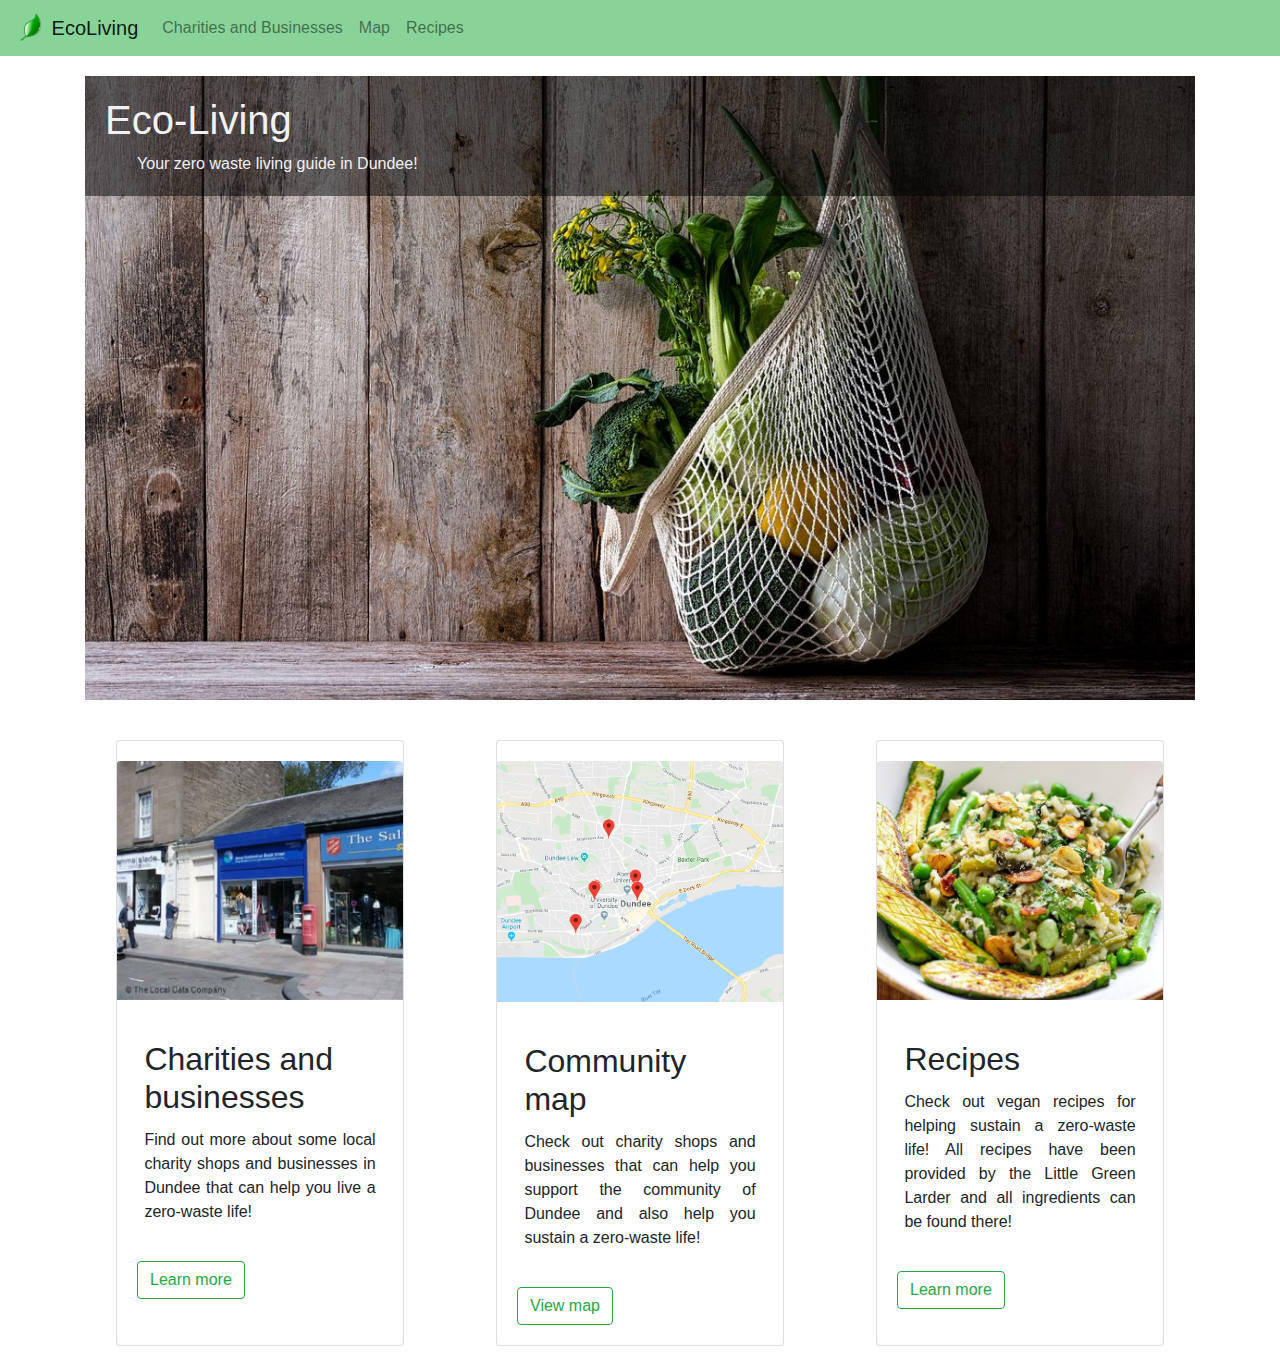
<file: index.html>
<!doctype html>
<html lang="en">

<head>
  <title>Home</title>
  <meta charset="utf-8">
  <meta name="viewport" content="width=device-width, initial-scale=1, shrink-to-fit=no">
  <meta name="theme-color" content="#88d498">
  <link rel="manifest" href="manifest.json">

  <link rel="manifest" href="manifest.json">

  <link rel="stylesheet" href="https://stackpath.bootstrapcdn.com/bootstrap/4.3.1/css/bootstrap.min.css" integrity="sha384-ggOyR0iXCbMQv3Xipma34MD+dH/1fQ784/j6cY/iJTQUOhcWr7x9JvoRxT2MZw1T" crossorigin="anonymous">
  <link rel="stylesheet" href="style.css">

  <script>
    if ('serviceWorker' in navigator) {
      window.addEventListener('load', function() {
        navigator.serviceWorker.register('/sw.js').then(function(registration) {
          // Registration was successful
          console.log('ServiceWorker registration successful with scope: ', registration.scope);
        }, function(err) {
          // registration failed :(
          console.log('ServiceWorker registration failed: ', err);
        });
      });
    }
  </script>

</head>

<body>
  <!-- nav bar -->
  <nav class="navbar sticky-top navbar-expand-lg navbar-light">
    <a class="navbar-brand" href="index.html">
      <img src="./images/logo192.png" width="30" height="30" class="d-inline-block align-top" alt="">
      EcoLiving
    </a>
    <button class="navbar-toggler" type="button" data-toggle="collapse" data-target="#navbarNavAltMarkup" aria-controls="navbarNavAltMarkup" aria-expanded="false" aria-label="Toggle navigation">
      <span class="navbar-toggler-icon"></span>
    </button>
    <div class="collapse navbar-collapse" id="navbarNavAltMarkup">
      <div class="navbar-nav">
        <a class="nav-item nav-link" href="charities.html">Charities and Businesses</a>
        <a class="nav-item nav-link" href="map.html">Map</a>
        <a class="nav-item nav-link" href="recipe.html">Recipes</a>
      </div>
    </div>
  </nav>

  <main role="main" class="container">
    <div>
      <div class="infoImageMain">
        <img class="centimg" src="images/mainImageIdea.jpg">
        <div class="content">
          <h1>Eco-Living</h1>
          <p>Your zero waste living guide in Dundee!</p>
        </div>
      </div>

      <div class="row">
            <div class="card cardSpacing" style="width: 18rem;">
              <img src="./images/charities_image.jpg" class="centimg2 card-img-top" alt="...">
              <div class="card-body">
                <h2 class="card-title">Charities and businesses</h2>
                <p class="card-text">Find out more about some local charity shops and businesses in Dundee that can help you live a zero-waste life!
                </p>
                <pre> </pre>
                <a href="charities.html" class="btn btn-outline-success">Learn more</a>
              </div>
            </div>
            <div class="card cardSpacing" style="width: 18rem;">
              <img src="./images/mapImageIndex.png" class="centimg2 card-img-top" alt="Picture of the map">
              <div class="card-body">
                <h2 class="card-title">Community map</h2>
                <p class="card-text">Check out charity shops and businesses that can help you  support the community of Dundee and also help you sustain a zero-waste life!
                </p>
                <pre> </pre>
                <a href="map.html" class="btn btn-outline-success">View map</a>
              </div>
            </div>
            <div class="card cardSpacing" style="width: 18rem;">
              <img src="./images/recipes_image.jpg" class="centimg2 card-img-top" alt="pic of vegan food for Little Green Larder recipes page. ">
              <div class="card-body">
                <h2 class="card-title">Recipes</h2>
                <p class="card-text">Check out vegan recipes for helping sustain a zero-waste life! All recipes have been provided by the Little Green Larder and all ingredients can be found there!
                </p>
                <pre> </pre>
                <a href="recipe.html" class="btn btn-outline-success">Learn more</a>
              </div>
            </div>
      </div>


    </div>
  </main>
  <script src="https://code.jquery.com/jquery-3.3.1.slim.min.js" integrity="sha384-q8i/X+965DzO0rT7abK41JStQIAqVgRVzpbzo5smXKp4YfRvH+8abtTE1Pi6jizo" crossorigin="anonymous"></script>
  <script src="https://cdnjs.cloudflare.com/ajax/libs/popper.js/1.14.7/umd/popper.min.js" integrity="sha384-UO2eT0CpHqdSJQ6hJty5KVphtPhzWj9WO1clHTMGa3JDZwrnQq4sF86dIHNDz0W1" crossorigin="anonymous"></script>
  <script src="https://stackpath.bootstrapcdn.com/bootstrap/4.3.1/js/bootstrap.min.js" integrity="sha384-JjSmVgyd0p3pXB1rRibZUAYoIIy6OrQ6VrjIEaFf/nJGzIxFDsf4x0xIM+B07jRM" crossorigin="anonymous"></script>
</body>

</html>
</file>
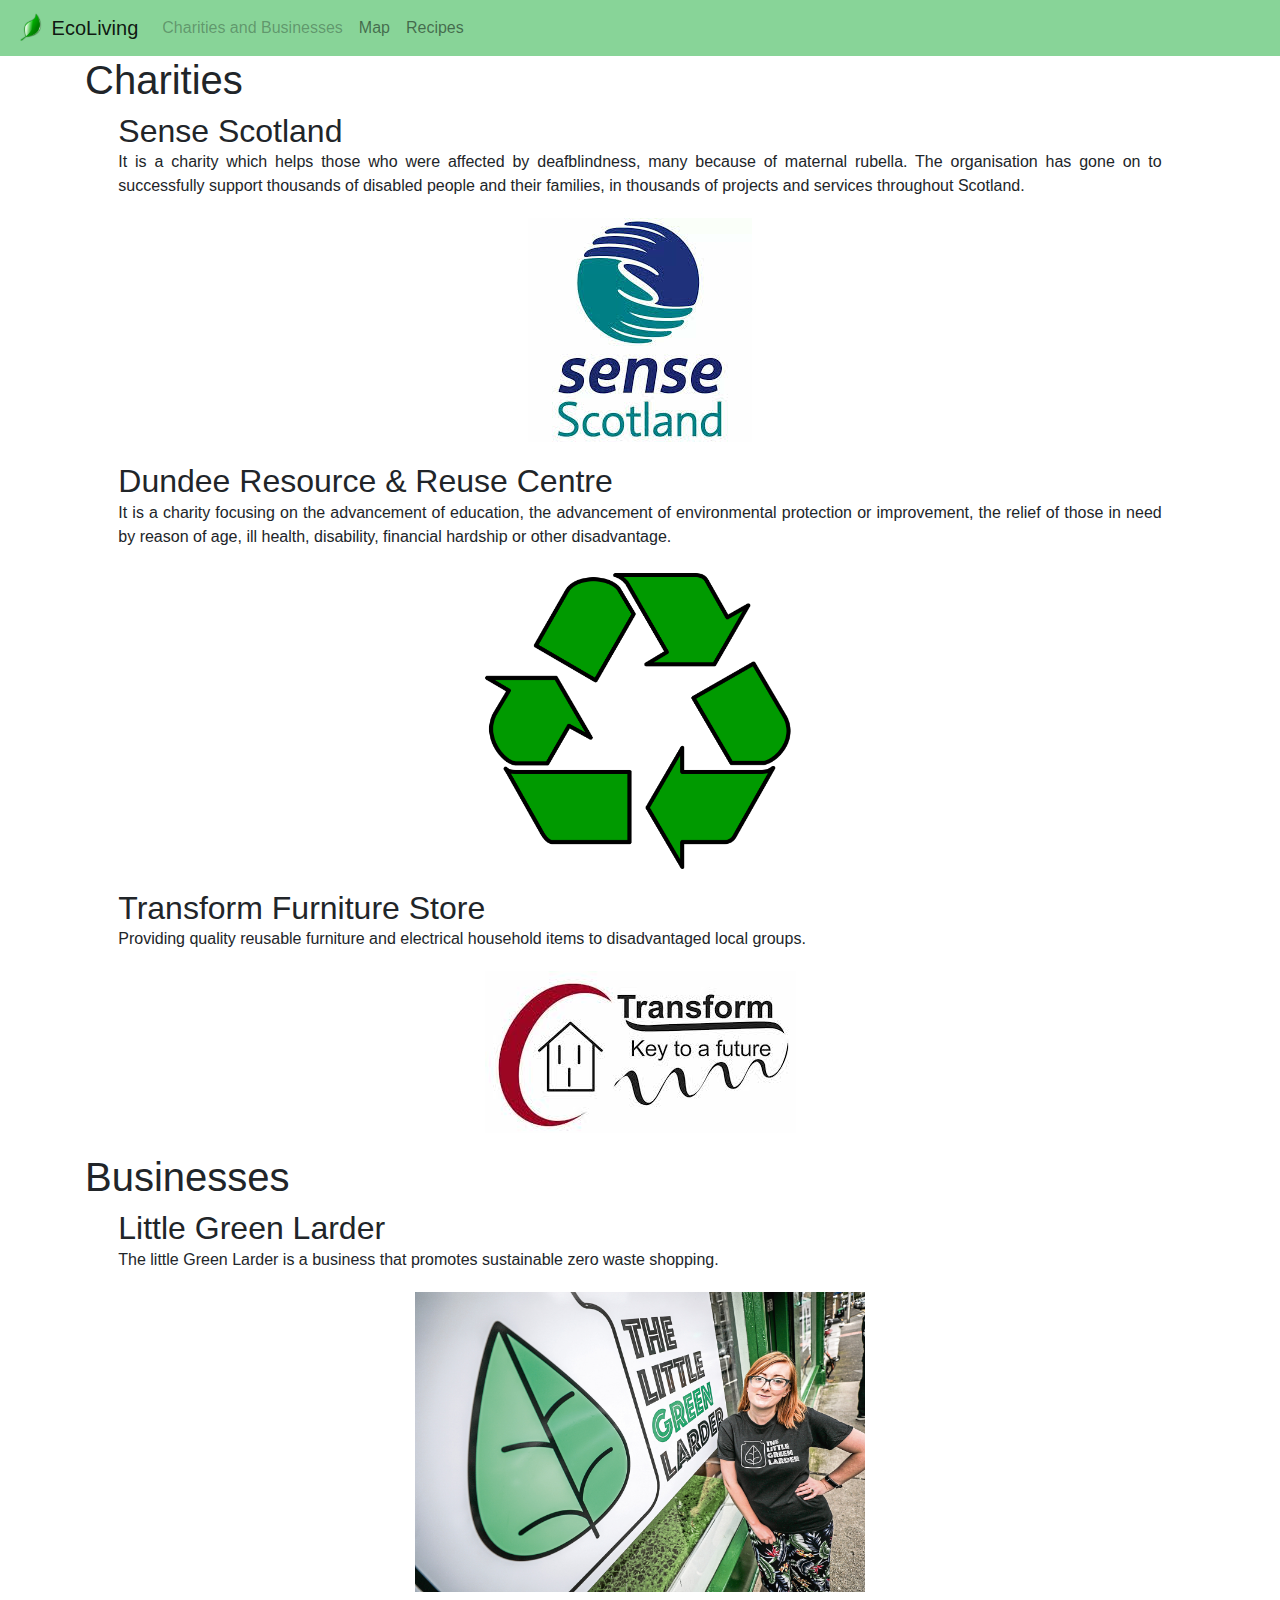
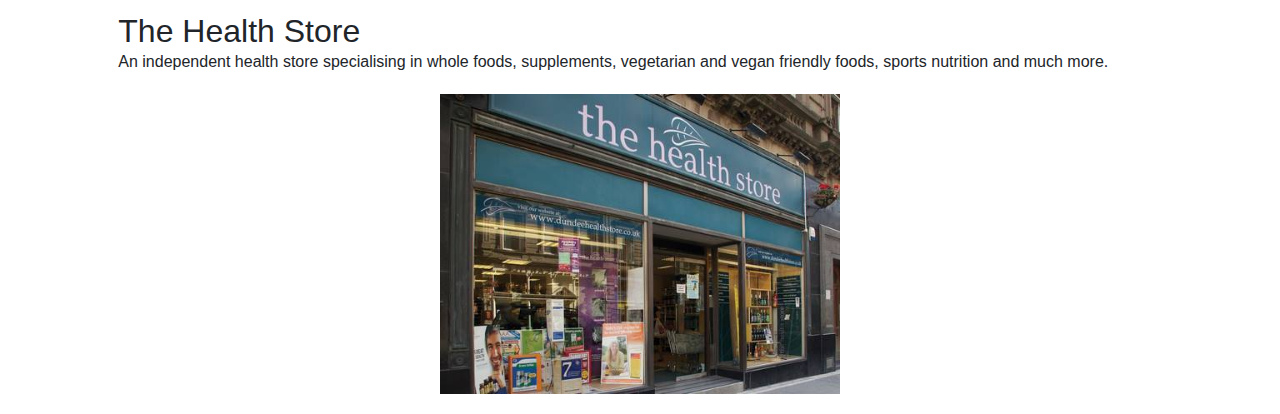
<file: charities.html>
<!doctype html>
<html lang="en">

<head>
  <meta charset="utf-8">
  <meta name="viewport" content="width=device-width, initial-scale=1, shrink-to-fit=no">
  <meta name="theme-color" content="#88d498">


  <link rel="stylesheet" href="https://stackpath.bootstrapcdn.com/bootstrap/4.3.1/css/bootstrap.min.css" integrity="sha384-ggOyR0iXCbMQv3Xipma34MD+dH/1fQ784/j6cY/iJTQUOhcWr7x9JvoRxT2MZw1T" crossorigin="anonymous">
  <link rel="stylesheet" href="style.css">
</head>

<body>
  <!-- nav bar -->
  <nav class="navbar sticky-top navbar-expand-lg navbar-light">
    <a class="navbar-brand" href="index.html">
      <img src="./images/logo192.png" width="30" height="30" class="d-inline-block align-top" alt="">
      EcoLiving
    </a>
    <button class="navbar-toggler" type="button" data-toggle="collapse" data-target="#navbarNavAltMarkup" aria-controls="navbarNavAltMarkup" aria-expanded="false" aria-label="Toggle navigation">
      <span class="navbar-toggler-icon"></span>
    </button>
    <div class="collapse navbar-collapse" id="navbarNavAltMarkup">
      <div class="navbar-nav">
        <a class="nav-item nav-link disabled" href="charities.html">Charities and Businesses</a>
        <a class="nav-item nav-link" href="map.html">Map</a>
        <a class="nav-item nav-link" href="recipe.html">Recipes</a>
      </div>
    </div>
  </nav>

  <main role="main" class="container">
    <div>
      <h1>Charities</h1>
      <h2>Sense Scotland</h2>
      <p>It is a charity which helps those who were affected by deafblindness, many because of maternal rubella. The organisation has gone on to successfully support thousands of disabled people and their families, in thousands of projects and
        services throughout Scotland.</p>
      <img class="centimg2" src="images/sensescotland.jpeg">
      <h2>Dundee Resource & Reuse Centre</h2>
      <p>It is a charity focusing on the advancement of education, the advancement of environmental protection or improvement, the relief of those in need by reason of age, ill health, disability, financial hardship or other disadvantage.</p>
      <img class="centimg2" src="images/prop.png">
      <h2>Transform Furniture Store </h2>
      <p>Providing quality reusable furniture and electrical household items to disadvantaged local groups.</p>
      <img class="centimg2" src="images/transform.jpeg">

      <h1>Businesses </h1>
      <h2>Little Green Larder</h2>
      <p>The little Green Larder is a business that promotes sustainable zero waste shopping.</p>
      <img class="centimg2" src="images/lgl.jpg">
      <h2>The Health Store</h2>
      <p>An independent health store specialising in whole foods, supplements, vegetarian and vegan friendly foods, sports nutrition and much more.</p>
      <img class="centimg2" src="images/healthstore.jpg">


    </div>
  </main>
  <script src="https://code.jquery.com/jquery-3.3.1.slim.min.js" integrity="sha384-q8i/X+965DzO0rT7abK41JStQIAqVgRVzpbzo5smXKp4YfRvH+8abtTE1Pi6jizo" crossorigin="anonymous"></script>
  <script src="https://cdnjs.cloudflare.com/ajax/libs/popper.js/1.14.7/umd/popper.min.js" integrity="sha384-UO2eT0CpHqdSJQ6hJty5KVphtPhzWj9WO1clHTMGa3JDZwrnQq4sF86dIHNDz0W1" crossorigin="anonymous"></script>
  <script src="https://stackpath.bootstrapcdn.com/bootstrap/4.3.1/js/bootstrap.min.js" integrity="sha384-JjSmVgyd0p3pXB1rRibZUAYoIIy6OrQ6VrjIEaFf/nJGzIxFDsf4x0xIM+B07jRM" crossorigin="anonymous"></script>
</body>

</html>
</file>
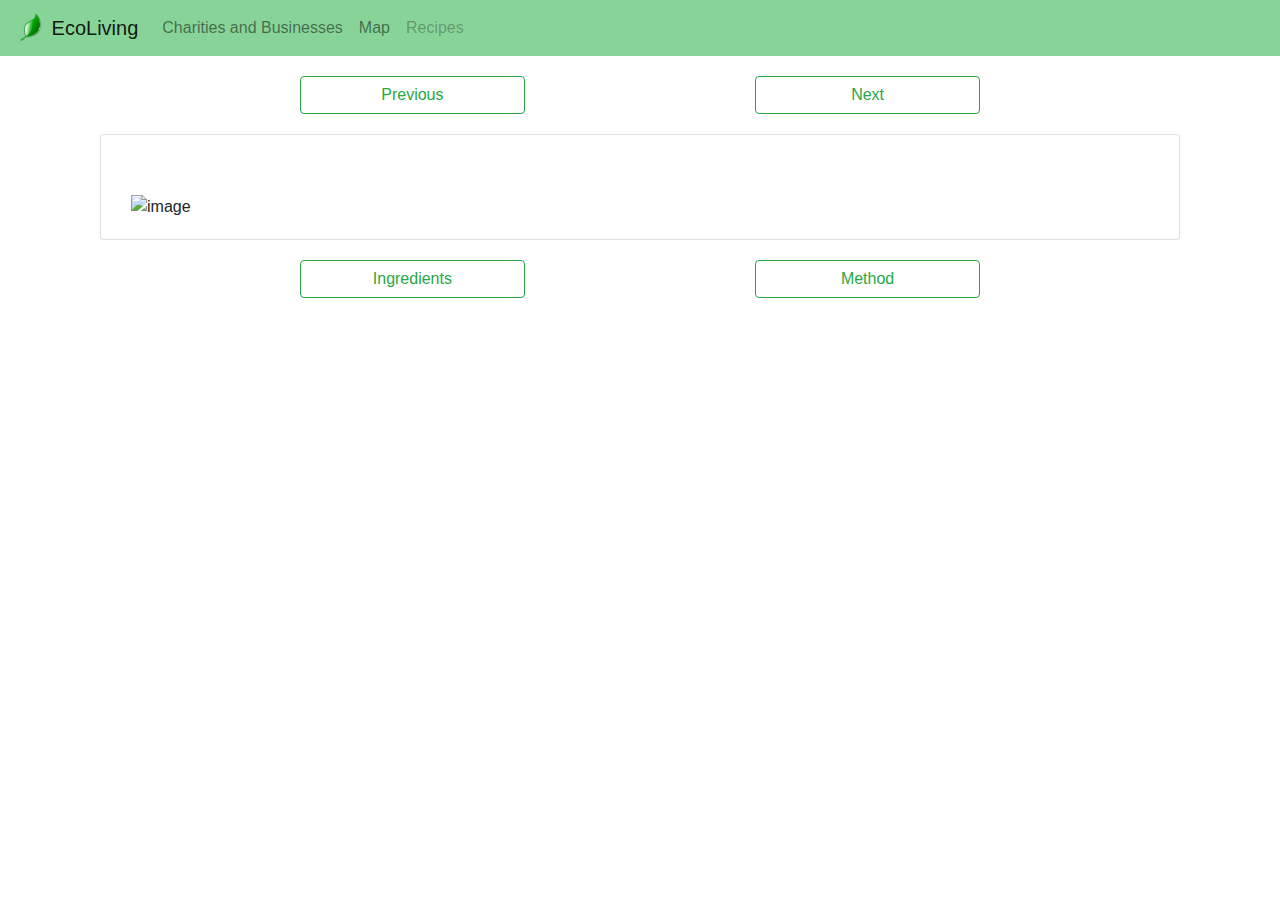
<file: recipe.html>
<!DOCTYPE html>
<html lang="en" dir="ltr">

<head>

  <!--meta tags-->
  <meta charset="utf-8">
  <meta name="viewport" content="width=device-width, initial-scale=1, shrink-to-fit=no">
  <meta name="theme-color" content="#88d498">
  <!-- Website title-->
  <title>Recipes</title>
  <!--links to css and the manifest -->
  <link rel="stylesheet" href="https://stackpath.bootstrapcdn.com/bootstrap/4.3.1/css/bootstrap.min.css" integrity="sha384-ggOyR0iXCbMQv3Xipma34MD+dH/1fQ784/j6cY/iJTQUOhcWr7x9JvoRxT2MZw1T" crossorigin="anonymous">
  <link rel="stylesheet" href="style.css">
  <link rel="stylesheet" href="recipe.css">
</head>

<body>
  <!--Navigation Bar-->
  <nav class="navbar sticky-top navbar-expand-lg navbar-light">
    <a class="navbar-brand" href="index.html">
      <img src="./images/logo192.png" width="30" height="30" class="d-inline-block align-top" alt="">
      EcoLiving
    </a>
    <button class="navbar-toggler" type="button" data-toggle="collapse" data-target="#navbarNavAltMarkup" aria-controls="navbarNavAltMarkup" aria-expanded="false" aria-label="Toggle navigation">
      <span class="navbar-toggler-icon"></span>
    </button>
    <div class="collapse navbar-collapse" id="navbarNavAltMarkup">
      <div class="navbar-nav">
        <a class="nav-item nav-link" href="charities.html">Charities and Businesses</a>
        <a class="nav-item nav-link" href="map.html">Map</a>
        <a class="nav-item nav-link disabled" href="recipe.html">Recipes</a>
      </div>
    </div>
  </nav>
  <main>
    <!--next and previous buttons-->
    <div class="container ">
      <div class="row buttons">
        <div class="col"></div>
        <button class="col btn btn-outline-success" type="button" name="button" onClick="changeLastRecipe()">Previous</button>
        <div class="col"></div>
        <button class="col btn btn-outline-success" type="button" name="button" onClick="changeNextRecipe()">Next</button>
        <div class="col"></div>
      </div>
    </div>
    <div class="container">
      <!--card with reicpe and image added through js-->
      <div class="container">
        <div class="container card">
          <div class="card-body">
            <span id="title" class="card-title"></span>
            <span id="decription" class="car-text"></span>
          </div>
          <img class="container reciPic" id="reciPic" alt="image">
          <div class="row"></div>
        </div>
      </div>
    </div>
    <!--ingredients and method buttons and list items added in js -->
    <div class="container ">
      <div class="row buttons">
        <div class="col"></div>
        <button class="col btn btn-outline-success" type="button" name="button" onClick="changeIngredients()">Ingredients</button>
        <div class="col"></div>
        <button class="col btn btn-outline-success" type="button" name="button" onClick="changeMethod()">Method</button>
        <div class="col"></div>
      </div>
      <div class="container">
        <ul class="container " id="ingredients/method"></ul>
      </div>
    </div>
  </main>
  <!--required bootstrap scripts-->
  <script src="recipe.js" charset="utf-8"></script>
  <script src="https://code.jquery.com/jquery-3.3.1.slim.min.js" integrity="sha384-q8i/X+965DzO0rT7abK41JStQIAqVgRVzpbzo5smXKp4YfRvH+8abtTE1Pi6jizo" crossorigin="anonymous"></script>
  <script src="https://cdnjs.cloudflare.com/ajax/libs/popper.js/1.14.7/umd/popper.min.js" integrity="sha384-UO2eT0CpHqdSJQ6hJty5KVphtPhzWj9WO1clHTMGa3JDZwrnQq4sF86dIHNDz0W1" crossorigin="anonymous"></script>
  <script src="https://stackpath.bootstrapcdn.com/bootstrap/4.3.1/js/bootstrap.min.js" integrity="sha384-JjSmVgyd0p3pXB1rRibZUAYoIIy6OrQ6VrjIEaFf/nJGzIxFDsf4x0xIM+B07jRM" crossorigin="anonymous"></script>

</body>

</html>
</file>
<file: style.css>
img{
  max-width: 100%;
  height: auto;
}
.navbar{
   background-color: #88d498;
}
.centimg, .centimg2{
  display: block;
  margin:20px auto;
  scale:auto;
}
.centimg2{
  max-width: 100%;
  max-height: 300px;
}
.centre{
  display: block;
  margin-left: auto;
  margin-right: auto;
  max-width: 100%;
  height: auto;
}
h2{
  margin:0% 3%
}
p{
  margin:0% 3%;
  text-align: justify;

}
p.index {
  padding: 5%,0%;
  text-align: justify;
}
.infoImageMain{
  position: relative;
  max-width: auto;
  max-height: auto;
  margin:0 auto;
}
.infoImageMain .content{
  position: absolute;
  top:0;
  background: rgb(0, 0, 0);
  background: rgba(0, 0, 0, 0.5);
  color: #f1f1f1;
  width: 100%;
  padding: 20px;
}
::selection{
  color: white;
  background: #88d498;
}
::-moz-selection{ /* selection for firefox*/
  color: white;
  background: #88d498;
}
button{
  text-align: center
}
a .button{
  margin:auto;
}
.cardSpacing{
  /*this is mainly for the larger layouts where they need to be inline with the main photo*/
  display: block;
  margin:20px auto;
  scale:auto;
  max-width: 100%
}
</file>
<file: recipe.css>
/*style for recipe pic class */
.reciPic{
  margin: 20px 0;
  max-width: 100%;
  max-height: 100%;
}
/*style for buttons*/
.buttons{
  margin-top:20px;
  margin-bottom:20px;
}
/*css to allign card title*/
.card-title{
  text-align: center;
}
</file>
